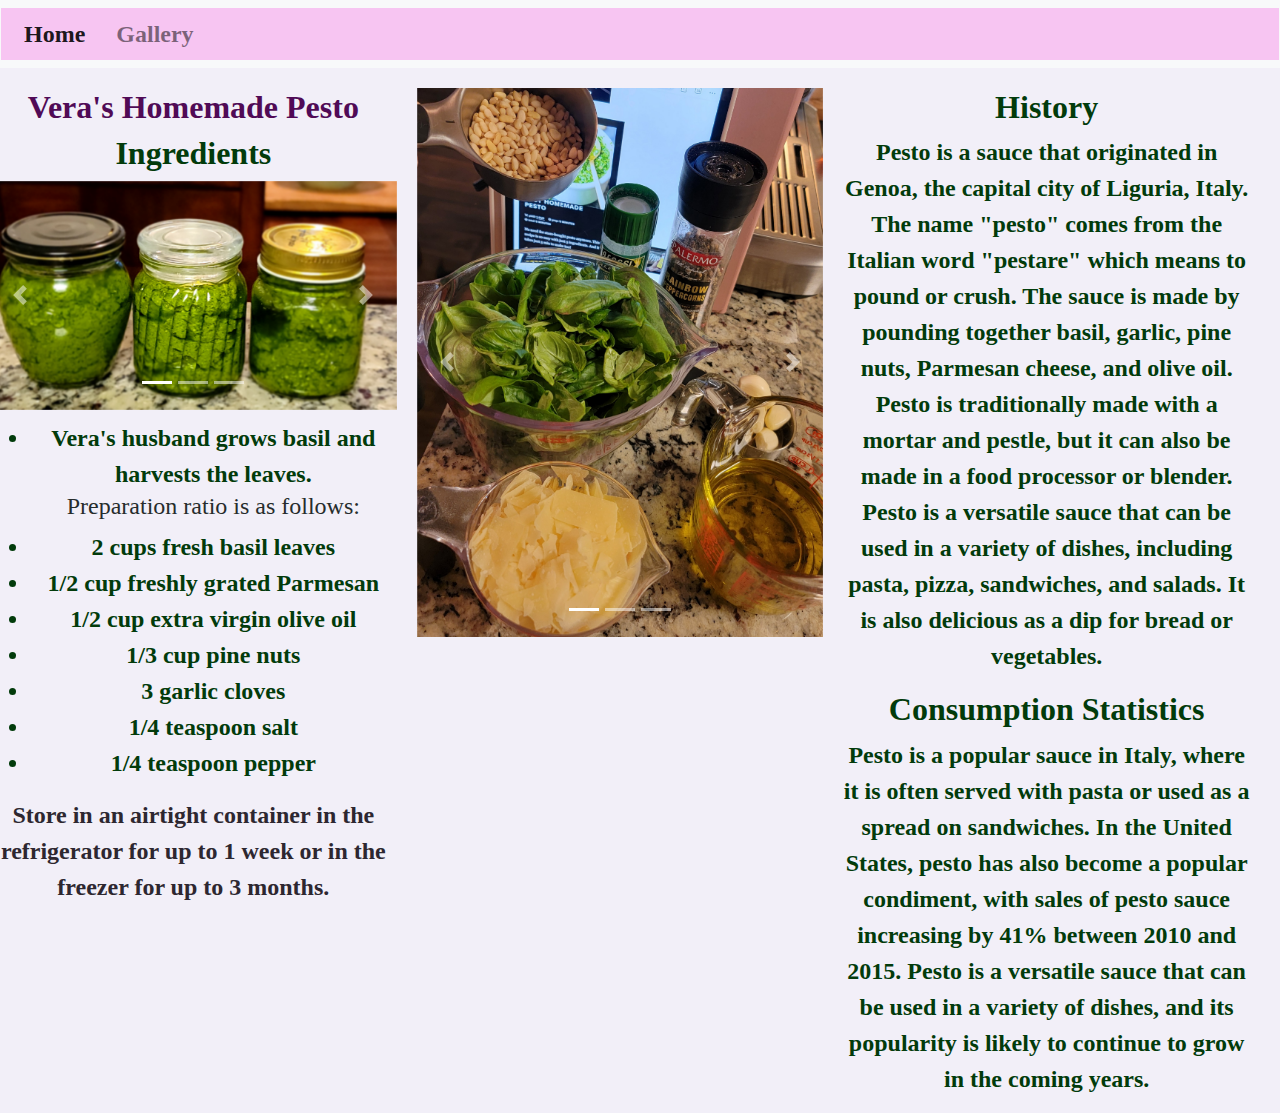
<file: index.html>
<!DOCTYPE html>
<html lang="en">
  <head>
    <meta charset="UTF-8" />
    <meta name="viewport" content="width=device-width, initial-scale=1.0" />
    <link
      href="https://cdn.jsdelivr.net/npm/bootstrap@5.0.1/dist/css/bootstrap.min.css"
      rel="stylesheet"
      integrity="sha384-+0n0xVW2eSR5OomGNYDnhzAbDsOXxcvSN1TPprVMTNDbiYZCxYbOOl7+AMvyTG2x"
      crossorigin="anonymous"
    />
    <link
      rel="stylesheet"
      href="https://maxcdn.bootstrapcdn.com/bootstrap/4.0.0/css/bootstrap.min.css"
      integrity="sha384-Gn5384xqQ1aoWXA+058RXPxPg6fy4IWvTNh0E263XmFcJlSAwiGgFAW/dAiS6JXm"
      crossorigin="anonymous"
    />

    <script
      src="https://code.jquery.com/jquery-3.2.1.slim.min.js"
      integrity="sha384-KJ3o2DKtIkvYIK3UENzmM7KCkRr/rE9/Qpg6aAZGJwFDMVNA/GpGFF93hXpG5KkN"
      crossorigin="anonymous"
    ></script>
    <script
      src="https://cdnjs.cloudflare.com/ajax/libs/popper.js/1.12.9/umd/popper.min.js"
      integrity="sha384-ApNbgh9B+Y1QKtv3Rn7W3mgPxhU9K/ScQsAP7hUibX39j7fakFPskvXusvfa0b4Q"
      crossorigin="anonymous"
    ></script>
    <script
      src="https://maxcdn.bootstrapcdn.com/bootstrap/4.0.0/js/bootstrap.min.js"
      integrity="sha384-JZR6Spejh4U02d8jOt6vLEHfe/JQGiRRSQQxSfFWpi1MquVdAyjUar5+76PVCmYl"
      crossorigin="anonymous"
    ></script>
    <link rel="stylesheet" href="styles.css" />
    <link href="gallery.html" />
    <title>Vera's PESTO</title>
  </head>
  <body>
    <nav
      class="navbar navbar-expand-lg navbar-light bg-light row justify-content-center"
    >
      <div class="container-fluid">
        <!-- <button
          class="navbar-toggler"
          type="button"
          data-bs-toggle="collapse"
          data-bs-target="#navbarNavDropdown"
          aria-controls="navbarNavDropdown"
          aria-expanded="false"
          aria-label="Toggle navigation"
        >
          <span class="navbar-toggler-icon"></span>
        </button> -->
        <div
          class="collapse navbar-collapse row"
          style="color: aquamarine; background-color: rgb(247, 197, 242)"
          id="navbarNavDropdown"
        >
          <ul class="navbar-nav">
            <li class="nav-item col">
              <a class="nav-link active" aria-current="page" href="index.html"
                >Home</a
              >
            </li>
            <li class="nav-item col dropdown row justify-content-center">
              <a class="nav-link" href="gallery.html"> Gallery </a>
            </li>

            <!-- <li class="nav-item col">
              <a class="nav-link" href="contacts.html">About Me</a>
            </li> -->
          </ul>
        </div>
      </div>
    </nav>
    <!-- 1st div -->
    <div
      class="container-fluid row justify-content-center"
      style="display: flex; align-items: center; justify-content: center"
    >
      <!-- 2d div -->
      <div class="row">
        <div class="col-md-4" style="padding-top: 20px; padding-left: 5px">
          <h1 class="my-text-title">
            <bold style="color: rgb(80, 10, 86)">Vera's Homemade Pesto</bold>
          </h1>
          <h2 class="my-text-title">Ingredients</h2>
          <div
            id="carouselExampleIndicators"
            class="carousel slide"
            data-ride="carousel"
          >
            <ol class="carousel-indicators">
              <li
                data-target="#carouselExampleIndicators"
                data-slide-to="0"
                class="active"
              ></li>
              <li
                data-target="#carouselExampleIndicators"
                data-slide-to="1"
              ></li>
              <li
                data-target="#carouselExampleIndicators"
                data-slide-to="2"
              ></li>
            </ol>
            <div class="carousel-inner">
              <div class="carousel-item active">
                <img
                  class="d-block w-100"
                  src="img/20240707_194702.jpg"
                  alt="First slide"
                />
                <div class="carousel-caption d-none d-md-block">
                  <!-- <h5>My Caption Title (1st Image)</h5>
                  <p>
                    The whole caption will only show up if the screen is at
                    least medium size.
                  </p> -->
                </div>
              </div>
              <div class="carousel-item">
                <img
                  class="d-block w-100"
                  src="img/20240707_194527.jpg"
                  alt="Second slide"
                />
              </div>
              <div class="carousel-item">
                <img
                  class="d-block w-100"
                  src="img/20240707_194159.jpg"
                  alt="Third slide"
                />
              </div>
            </div>
            <a
              class="carousel-control-prev"
              href="#carouselExampleIndicators"
              role="button"
              data-slide="prev"
            >
              <span
                class="carousel-control-prev-icon"
                aria-hidden="true"
              ></span>
              <span class="sr-only">Previous</span>
            </a>
            <a
              class="carousel-control-next"
              href="#carouselExampleIndicators"
              role="button"
              data-slide="next"
            >
              <span
                class="carousel-control-next-icon"
                aria-hidden="true"
              ></span>
              <span class="sr-only">Next</span>
            </a>
          </div>
          <!-- <img
            src="img/20240707_194159.jpg"
            alt="Vera's Pesto"
            style="width: 250px"
          /> -->
          <ul class="my-text" style="padding-top: 10px">
            <li>Vera's husband grows basil and harvests the leaves.</li>
            <h4 style="color: rgb(38, 44, 44)">
              Preparation ratio is as follows:
            </h4>
            <li>2 cups fresh basil leaves</li>
            <li>1/2 cup freshly grated Parmesan</li>
            <li>1/2 cup extra virgin olive oil</li>
            <li>1/3 cup pine nuts</li>
            <li>3 garlic cloves</li>
            <li>1/4 teaspoon salt</li>
            <li>1/4 teaspoon pepper</li>
          </ul>
          <p class="my-text" style="color: rgb(45, 39, 48)">
            Store in an airtight container in the refrigerator for up to 1 week
            or in the freezer for up to 3 months.
          </p>
        </div>
        <div class="col-md-4" style="padding-top: 20px; padding-left: 5px">
          <div
            id="carouselExampleIndicatorsTwo"
            class="carousel slide"
            data-ride="carousel"
          >
            <ol class="carousel-indicators">
              <li
                data-target="#carouselExampleIndicatorsTwo"
                data-slide-to="0"
                class="active"
              ></li>
              <li
                data-target="#carouselExampleIndicatorsTwo"
                data-slide-to="1"
              ></li>
              <li
                data-target="#carouselExampleIndicatorsTwo"
                data-slide-to="2"
              ></li>
            </ol>
            <div class="carousel-inner">
              <div class="carousel-item active">
                <img
                  class="d-block w-100"
                  style="width: 5vmax"
                  src="img/20240707_185235.jpg"
                  alt="First slide"
                />
                <div class="carousel-caption d-none d-md-block">
                  <!-- <h5>My Caption Title (1st Image)</h5>
                  <p>
                    The whole caption will only show up if the screen is at
                    least medium size.
                  </p> -->
                </div>
              </div>
              <div class="carousel-item">
                <img
                  class="d-block w-100"
                  style="width: 5vmax"
                  src="img/20240707_185949.jpg"
                  alt="Second slide"
                />
              </div>
              <div class="carousel-item">
                <img
                  class="d-block w-100"
                  style="width: 5vmax"
                  src="img/20240707_190021.jpg"
                  alt="Third slide"
                />
              </div>
            </div>
            <a
              class="carousel-control-prev"
              href="#carouselExampleIndicatorsTwo"
              role="button"
              data-slide="prev"
            >
              <span
                class="carousel-control-prev-icon"
                aria-hidden="true"
              ></span>
              <span class="sr-only">Previous</span>
            </a>
            <a
              class="carousel-control-next"
              href="#carouselExampleIndicatorsTwo"
              role="button"
              data-slide="next"
            >
              <span
                class="carousel-control-next-icon"
                aria-hidden="true"
              ></span>
              <span class="sr-only">Next</span>
            </a>
          </div>
        </div>

        <div class="col-md-4" style="padding-top: 20px; padding-left: 5px">
          <!-- add history of pesto and consuption statistics in Italy versus the USA -->
          <h2 class="my-text-title">History</h2>
          <p class="my-text">
            Pesto is a sauce that originated in Genoa, the capital city of
            Liguria, Italy. The name "pesto" comes from the Italian word
            "pestare" which means to pound or crush. The sauce is made by
            pounding together basil, garlic, pine nuts, Parmesan cheese, and
            olive oil. Pesto is traditionally made with a mortar and pestle, but
            it can also be made in a food processor or blender. Pesto is a
            versatile sauce that can be used in a variety of dishes, including
            pasta, pizza, sandwiches, and salads. It is also delicious as a dip
            for bread or vegetables.
          </p>
          <h2 class="my-text-title">Consumption Statistics</h2>
          <p class="my-text">
            Pesto is a popular sauce in Italy, where it is often served with
            pasta or used as a spread on sandwiches. In the United States, pesto
            has also become a popular condiment, with sales of pesto sauce
            increasing by 41% between 2010 and 2015. Pesto is a versatile sauce
            that can be used in a variety of dishes, and its popularity is
            likely to continue to grow in the coming years.
          </p>
        </div>

        <!-- 2d div -->
      </div>
      <!-- 1st div -->
    </div>
  </body>
</html>
</file>
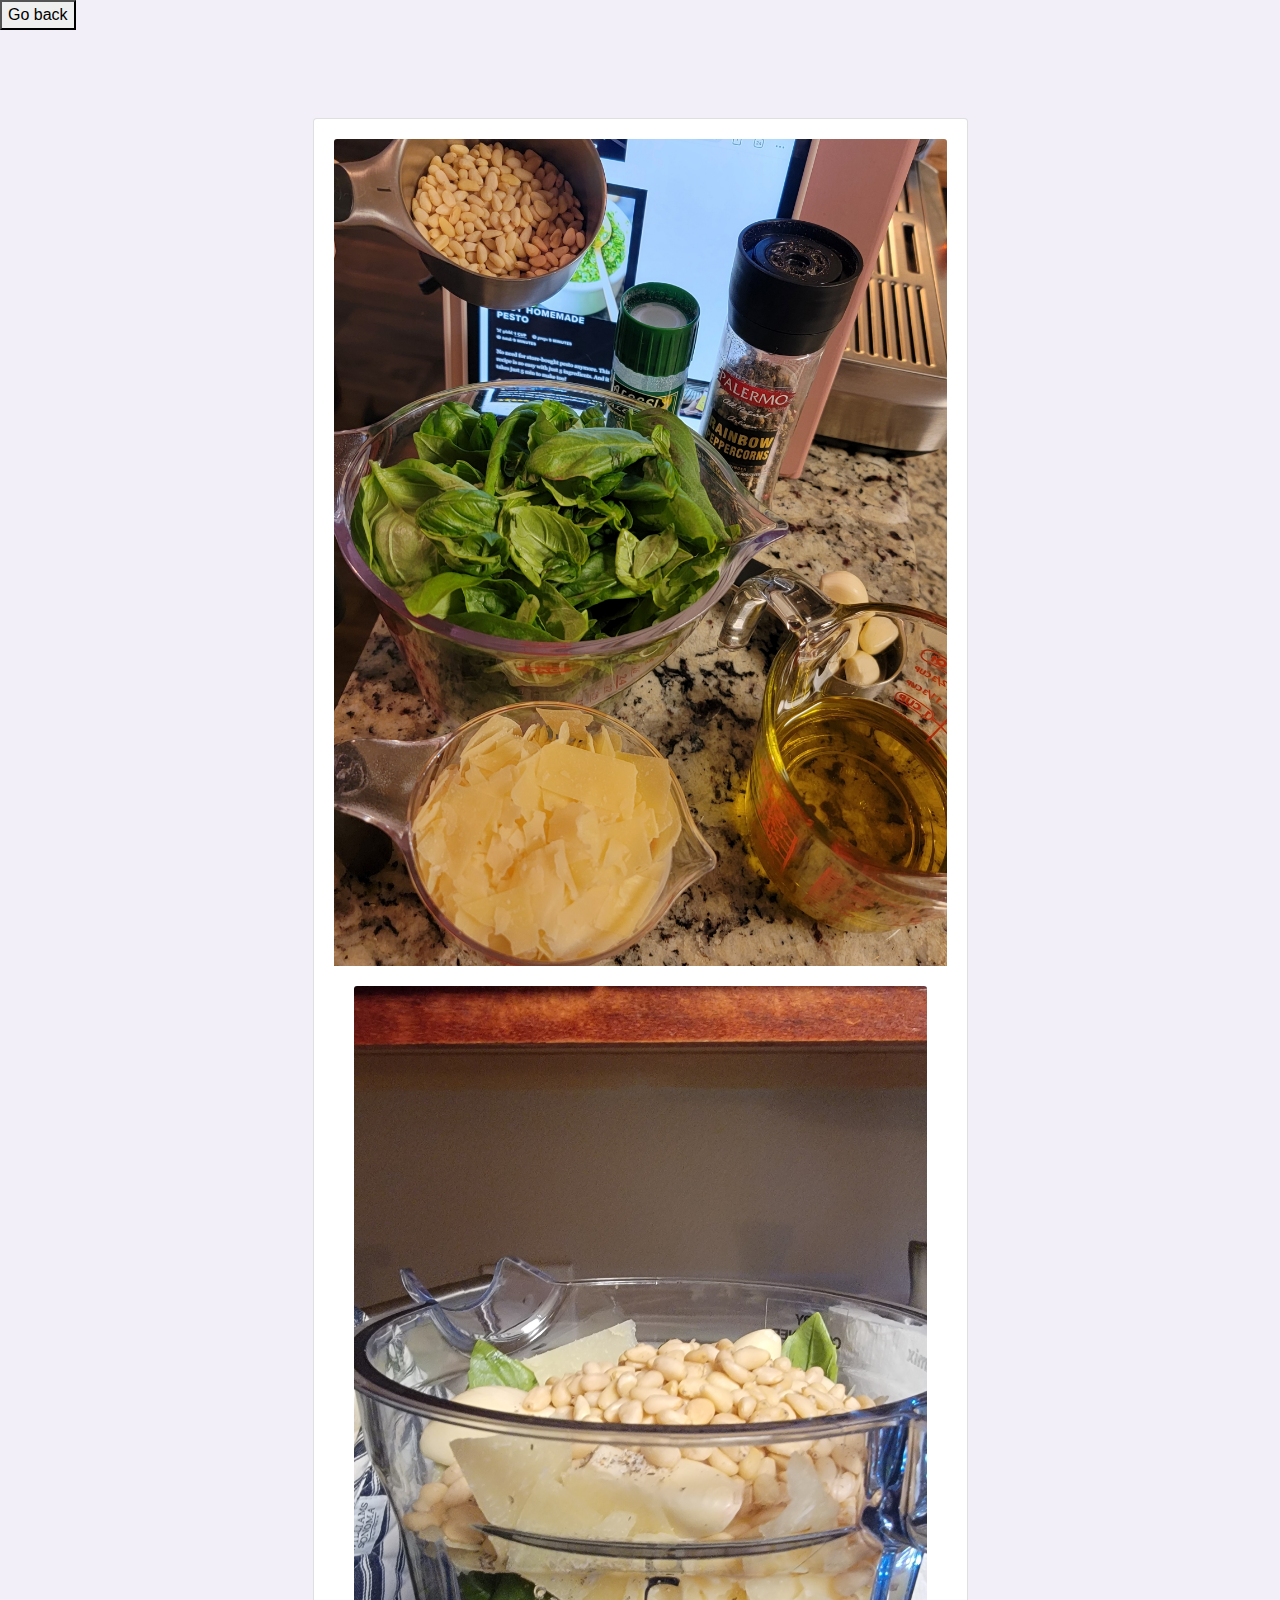
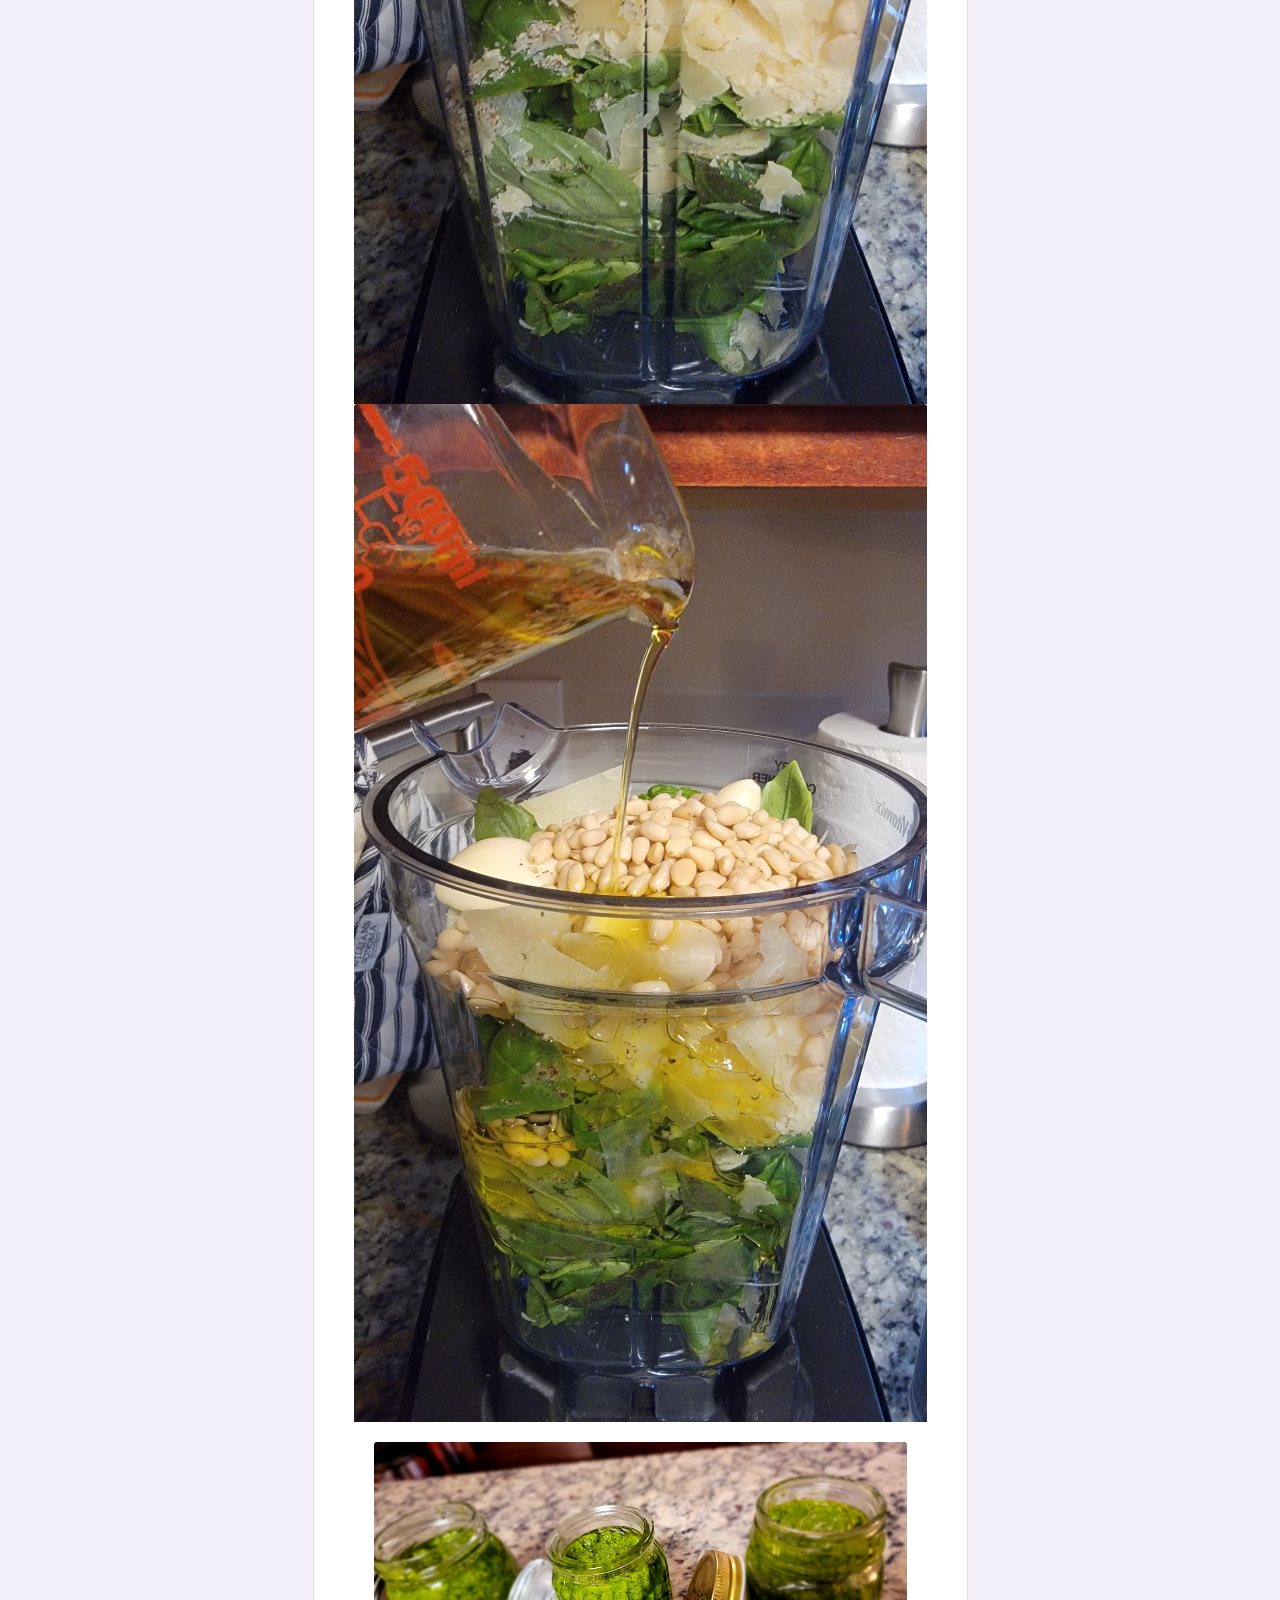
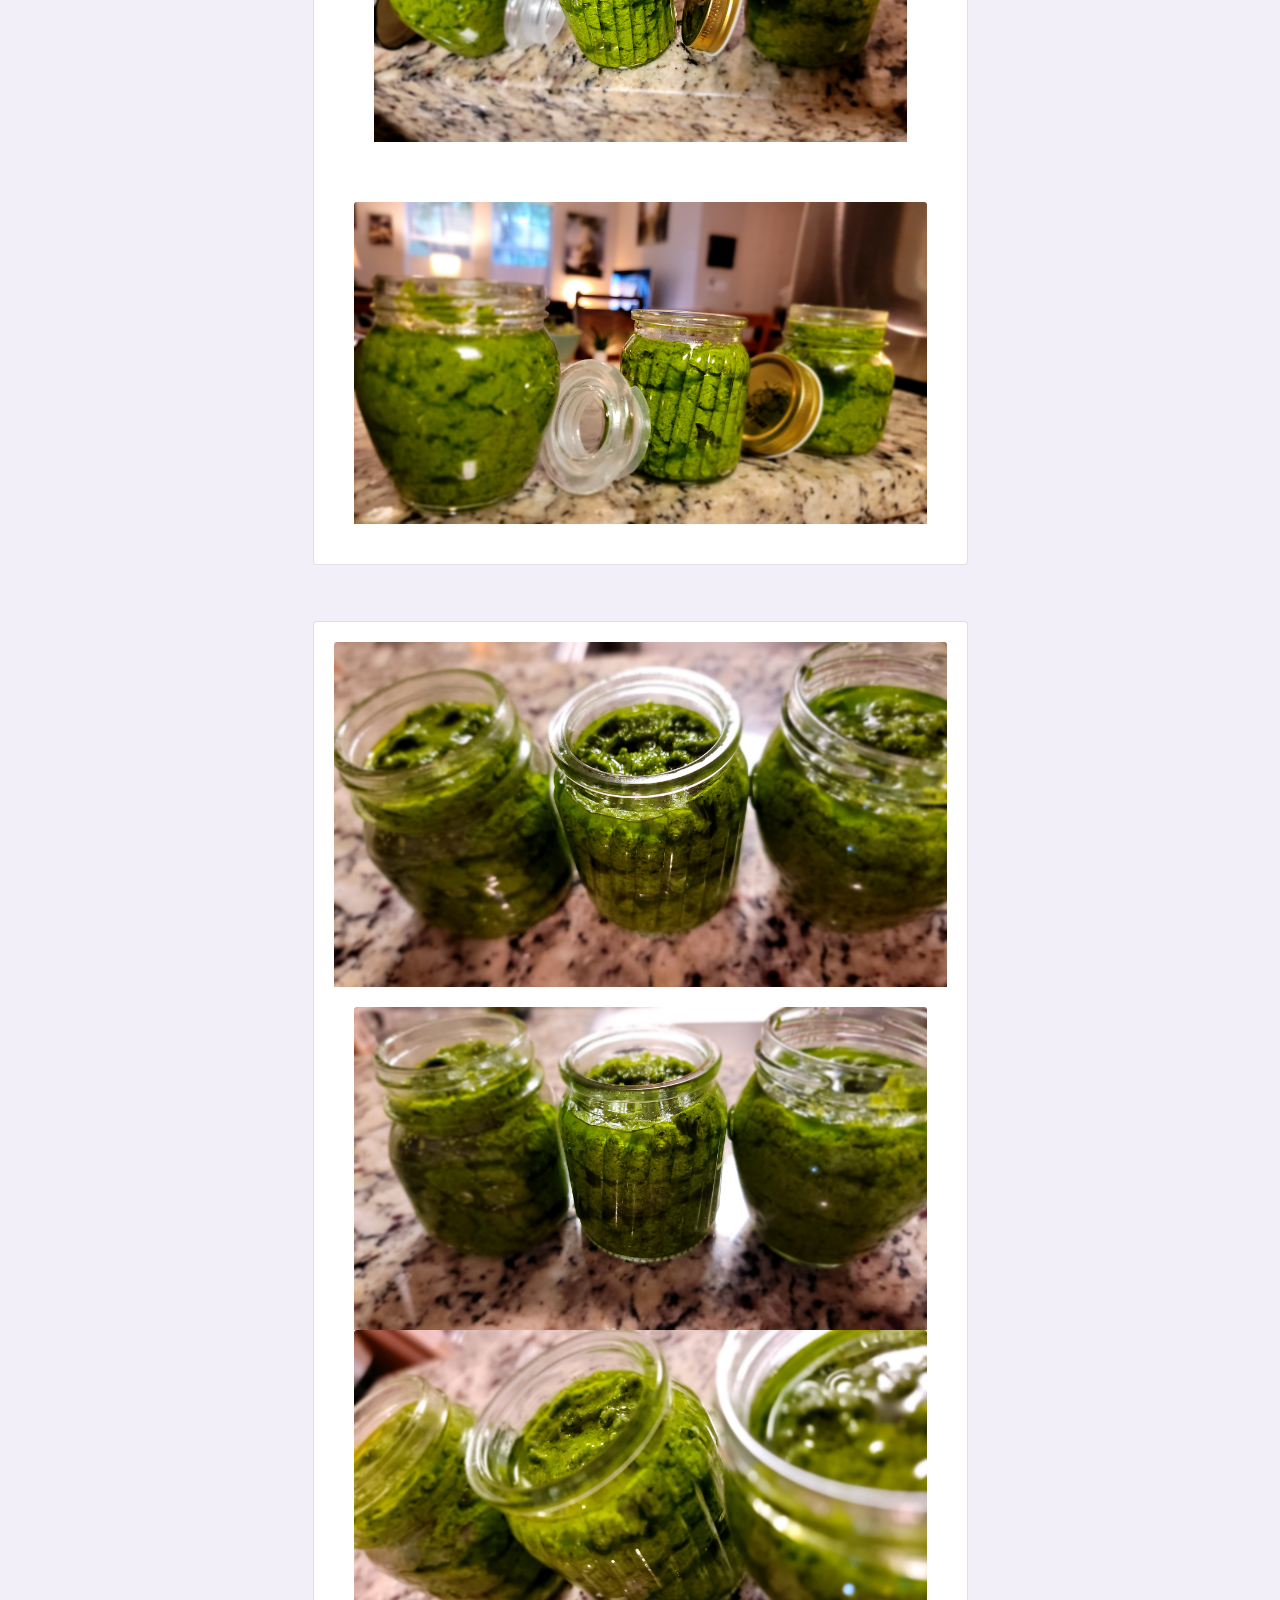
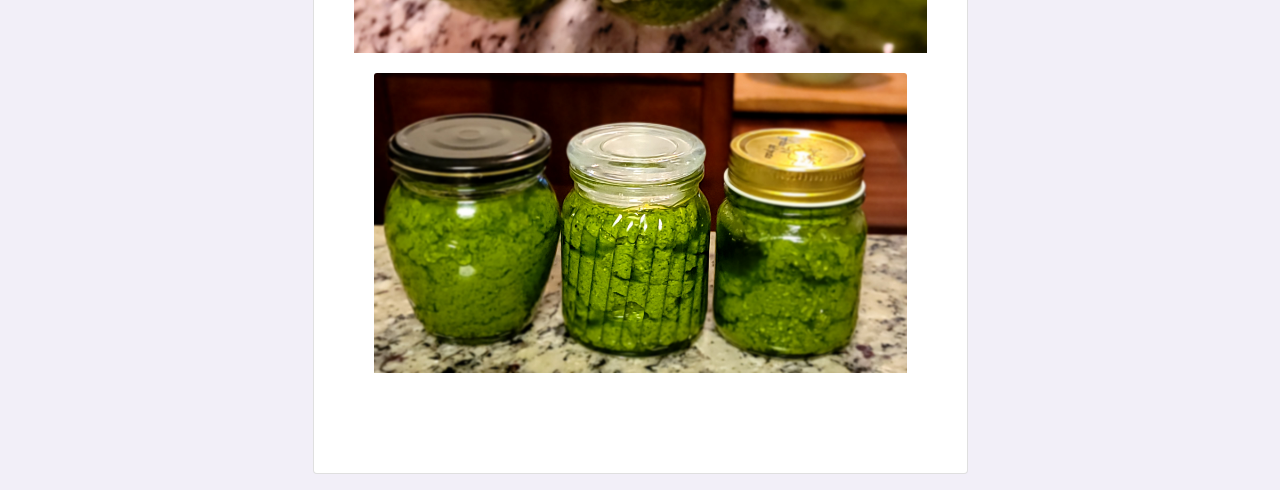
<file: gallery.html>
<!DOCTYPE html>
<html lang="en">
  <head>
    <meta charset="UTF-8" />
    <meta name="viewport" content="width=device-width, initial-scale=1.0" />
    <link
      href="https://cdn.jsdelivr.net/npm/bootstrap@5.0.1/dist/css/bootstrap.min.css"
      rel="stylesheet"
      integrity="sha384-+0n0xVW2eSR5OomGNYDnhzAbDsOXxcvSN1TPprVMTNDbiYZCxYbOOl7+AMvyTG2x"
      crossorigin="anonymous"
    />
    <link
      rel="stylesheet"
      href="https://maxcdn.bootstrapcdn.com/bootstrap/4.0.0/css/bootstrap.min.css"
      integrity="sha384-Gn5384xqQ1aoWXA+058RXPxPg6fy4IWvTNh0E263XmFcJlSAwiGgFAW/dAiS6JXm"
      crossorigin="anonymous"
    />

    <script
      src="https://code.jquery.com/jquery-3.2.1.slim.min.js"
      integrity="sha384-KJ3o2DKtIkvYIK3UENzmM7KCkRr/rE9/Qpg6aAZGJwFDMVNA/GpGFF93hXpG5KkN"
      crossorigin="anonymous"
    ></script>
    <script
      src="https://cdnjs.cloudflare.com/ajax/libs/popper.js/1.12.9/umd/popper.min.js"
      integrity="sha384-ApNbgh9B+Y1QKtv3Rn7W3mgPxhU9K/ScQsAP7hUibX39j7fakFPskvXusvfa0b4Q"
      crossorigin="anonymous"
    ></script>
    <script
      src="https://maxcdn.bootstrapcdn.com/bootstrap/4.0.0/js/bootstrap.min.js"
      integrity="sha384-JZR6Spejh4U02d8jOt6vLEHfe/JQGiRRSQQxSfFWpi1MquVdAyjUar5+76PVCmYl"
      crossorigin="anonymous"
    ></script>
    <link rel="stylesheet" href="styles.css" />
    <title>Vera's PESTO</title>
  </head>
  <body>
    <button class="favorite styled" id="button" 
    type="button">
Go back  
</button>
    <!-- <div class="container">
      <div class="row">
        <div class="col-sm">
          <figure class="figure">
            <img
              src="img/20240707_185235.jpg"
              class="figure-img img-fluid rounded"
              alt="..."
            />
            <figcaption class="figure-caption">
            </figcaption>
          </figure>
        </div>
        <div class="col-sm">
          <figure class="figure">
            <img
              src="img/20240707_185949.jpg"
              class="figure-img img-fluid rounded"
              alt="..."
            />
            <figcaption class="figure-caption">
            </figcaption>
          </figure>
        </div>
        <div class="col-sm">
          <figure class="figure">
            <img
              src="/img/20240707_190021.jpg"
              class="figure-img img-fluid rounded"
              alt="..."
            />
            <figcaption class="figure-caption">
            </figcaption>
          </figure>
        </div>
      </div>
    </div> -->

    <section class="row justify-content-center mt-5">
        <div
          class="card col-md-6 float-md-end mb-3 ms-md-3"
          style="width: 18rem; padding: 20px; margin: 40px"
        >
          <img
            src="img/20240707_185235.jpg"
            class="card-img-top"
            alt="..."
          />
          <div class="card-body">
            <!-- <h5 class="card-title">Pixel Art Maker</h5> -->
            <!-- <a
              target="_blank"
              class="
                card-title
                dropdown-item
                justify-content-center
                text-center
                bg-info
              "
              href="https://verson-tech.github.io/Art-pixel/"
              >Pixel Art Maker</a
            > -->
            <!-- <p class="card-text text-center">
              This is a single-page web app that allows users to draw pixel art on
              a customizable canvas!
            </p>
            <p class="card-title text-center">How Does This Help My Career?</p>
            <p class="card-text text-center">
              <small class="text-muted text-center">
                Interacting with the DOM — the structure of a web page — is one of
                the most fundamental skills for a front-end web developer.
                Mastering event listeners is essential to creating user interfaces
                — and to quite a few other things.</small
              > -->


              <img
              src="img/20240707_185949.jpg"
              class="card-img-top"
              alt="..."
            />
            <!-- </p>
            <p class="card-text text-center">
              "A lotta cats copy the Mona Lisa, but people still line up to see the original." - </p>
              <p class="card-text text-center"> <strong>Louis Armstrong</strong></p>
            </p> -->
            <!-- <a target="_blank" class="dropdown-item justify-content-center text-center" href="https://verson-tech.github.io/Art-pixel/">Pixel Art Maker</a> -->
          <!-- </div>
        </div>
        <div
          class="card col-md-6 float-md-end mb-3 ms-md-3"
          style="width: 18rem; padding: 20px; margin: 40px"
        > -->
          <img
            src="img/20240707_190021.jpg"
            class="card-img-top"
            alt="..."
          />
          <div class="card-body">
            <!-- <h5 class="card-title">Pixel Art Maker</h5> -->
            <!-- <a
              target="_blank"
              class="dropdown-item justify-content-center text-center bg-info"
              href="https://verson-tech.github.io/Fetch-API-exercise/"
              >Click to get a joke (API fetch)</a
            >
            <p class="card-text text-center" style="margin-top: 10px">
              This is a single-page web app that uses icanhazdadjoke.com as an API
              for fetching a random joke.
            </p>
            <p class="card-title text-center">How Does This Help My Career?</p>
            <p class="card-text text-center">
              <small class="text-muted">
                The Fetch API provides a JavaScript interface for accessing and
                manipulating parts of the HTTP pipeline, such as requests and
                responses. It also provides a global fetch() method that provides
                an easy, logical way to fetch resources asynchronously across the
                network.</small
              >
            </p> -->
            <img
            src="img/20240707_194111.jpg"
            class="card-img-top"
            alt="..."
          />
            <!-- <a target="_blank" class="dropdown-item justify-content-center text-center" href="https://verson-tech.github.io/Art-pixel/">Pixel Art Maker</a> -->
          </div>
        </div>
        <!-- <div
        class="card col-md-6 float-md-end mb-3 ms-md-3"
        style="width: 18rem; padding: 20px; margin: 40px"
      >
        <img
          src="https://images.unsplash.com/photo-1625163834408-09014e77dcf4?ixlib=rb-1.2.1&raw_url=true&q=80&fm=jpg&crop=entropy&cs=tinysrgb&ixid=MnwxMjA3fDB8MHxwaG90by1wYWdlfHx8fGVufDB8fHx8&auto=format&fit=crop&w=687"
          class="card-img-top"
          alt="..."
        /> -->
        <div class="card-body">
          <!-- <h5 class="card-title">Pixel Art Maker</h5> -->
          <!-- <a
            target="_blank"
            class="
              card-title
              dropdown-item
              justify-content-center
              text-center
              bg-info
            "
            href="https://verson-tech.github.io/aim-training-game/"
            >Aim Training Game</a
          >
          <p class="card-text text-center">
            This app demonstrates the power of JavaScript and addEventListener, in particular.
          </p>
          <p class="card-title text-center">How Does This Help My Career?</p>
          <p class="card-text text-center">
            <small class="text-muted text-center">
              Interacting with the DOM — the structure of a web page — is one of
              the most fundamental skills for a front-end web developer.
              Mastering event listeners is essential to creating user interfaces
              — and to quite a few other things.</small
            >
          </p> -->
          <img
          src="img/20240707_194159.jpg"
          class="card-img-top"
          alt="..."
        />
  
          <!-- <a target="_blank" class="dropdown-item justify-content-center text-center" href="https://verson-tech.github.io/Art-pixel/">Pixel Art Maker</a> -->
        </div>
      </div>
      <div
          class="card col-md-6 float-md-end mb-3 ms-md-3"
          style="width: 18rem; padding: 20px; margin: 40px"
        >
          <img
            src="img/20240707_194331.jpg"
            class="card-img-top"
            alt="..."
          />
          <div class="card-body">
            <!-- <h5 class="card-title">Pixel Art Maker</h5> -->
            <!-- <a
              target="_blank"
              class="
                card-title
                dropdown-item
                justify-content-center
                text-center
                bg-info
              "
              href="https://verson-tech.github.io/guess_my_number/"
              >Guess My Number!</a
            >
            <p class="card-text text-center">
              This game is a good example of what can be created with HTML, CSS and JavaScript.
            </p>
            <p class="card-title text-center">How Does This Help My Career?</p>
            <p class="card-text text-center">
              <small class="text-muted text-center">
                Mastering event listeners is essential to creating user interfaces
                — and to quite a few other things.</small
              >
            </p> -->
            <img
            src="img/20240707_194345.jpg"
            class="card-img-top"
            alt="..."
          />
          <!-- <p class="card-title text-center"><p class="card-title text-center">Neil Armstrong:</p>
          <p class="card-title text-center"><p class="card-title text-center"><strong>"I guess we all like to be recognized not for one piece of fireworks, but for the ledger of our daily work."</p> -->
            <!-- <a target="_blank" class="dropdown-item justify-content-center text-center" href="https://verson-tech.github.io/guess_my_number/">Pixel Art Maker</a></strong>
          </div>
        </div>
        <div
        class="card col-md-6 float-md-end mb-3 ms-md-3"
        style="width: 18rem; padding: 20px; margin: 40px"
      > -->
        <img
          src="img/20240707_194527.jpg"
          class="card-img-top"
          alt="..."
        />
        <div class="card-body">
       
  <img
    src="img/20240707_194702.jpg"
    class="card-img-top"
    alt="..."
  />
  <div class="card-body">
    <!-- <h5 class="card-title">Pixel Art Maker</h5> -->
    <!-- <a
      target="_blank"
      class="
        card-title
        dropdown-item
        justify-content-center
        text-center
        bg-info
      "
      href="https://verson-tech.github.io/vertical-slider/"
      >The Zoo Slidercode <div class=""></div></a
    > -->
   
   
   
   
    <!-- <a target="_blank" class="dropdown-item justify-content-center text-center" href="https://verson-tech.github.io/Art-pixel/">Pixel Art Maker</a> -->
  </div>
  </div>
      </section>
      <script>
        var buttonOne = document.getElementById('buttonOne')
        button.addEventListener("click", function(){
          document.location.href = 'https://verson-tech.github.io/vera-pesto/';
      });
      </script>
  </body>
</html>
</file>
<file: styles.css>
* {
  box-sizing: border-box;
}

body {
  transition: 1s background-image;
  background-image: url("https://images.unsplash.com/photo-1712145176254-0c662c741c7d?q=80&w=2664&auto=format&fit=crop&ixlib=rb-4.0.3&ixid=M3wxMjA3fDB8MHxwaG90by1wYWdlfHx8fGVufDB8fHx8fA%3D%3D");
  background-size: cover;
  background-repeat: no-repeat;
  background-position: center;
  background-color: rgb(242, 239, 248);
}
.my-text {
  font-family: fantasy;
  color: #023b0b;
  font-weight: bolder;
  text-align: center;
  font-size: x-large;
}

.my-text-title {
  font-family: fantasy;
  color: #023b0b;
  font-weight: bolder;
  text-align: center;
  font-size: xx-large;
}

.nav-link {
  font-family: fantasy;
  font-weight: bolder;
  text-align: center;
  font-size: x-large;
}
</file>
